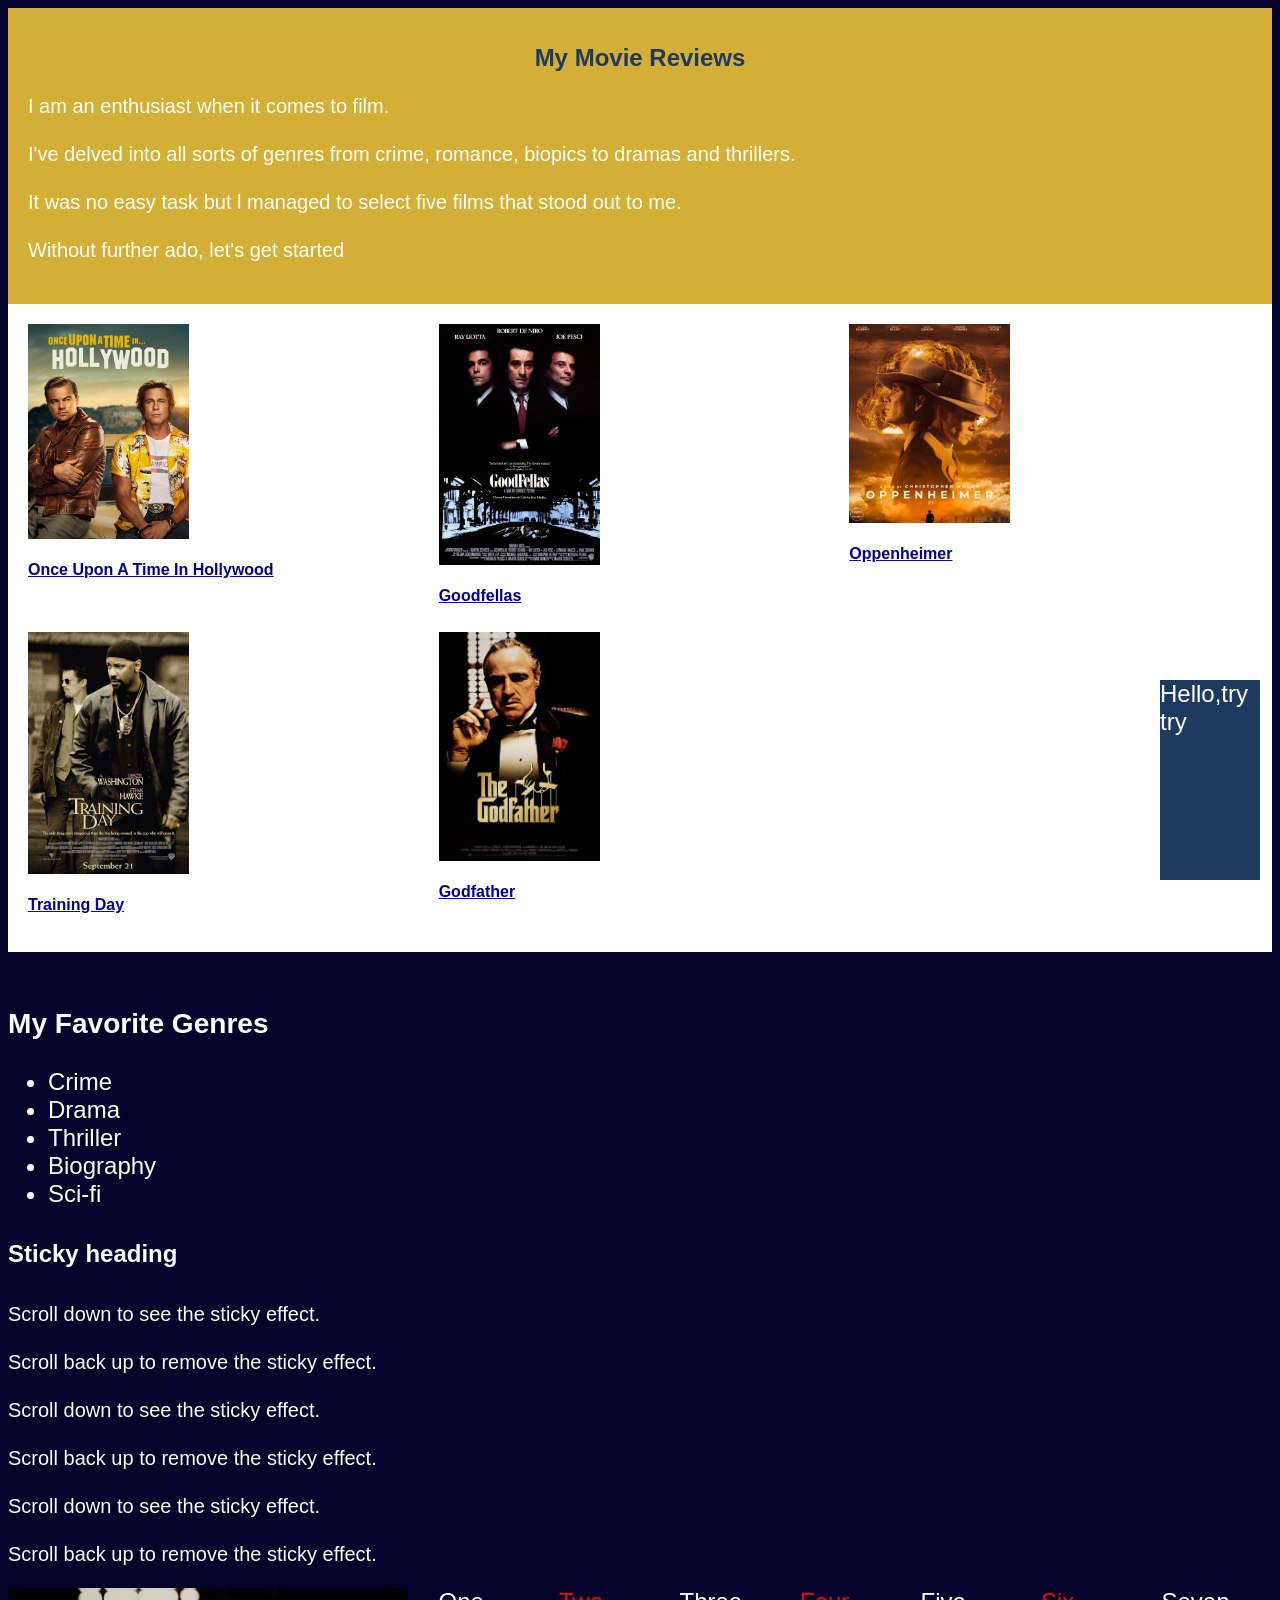
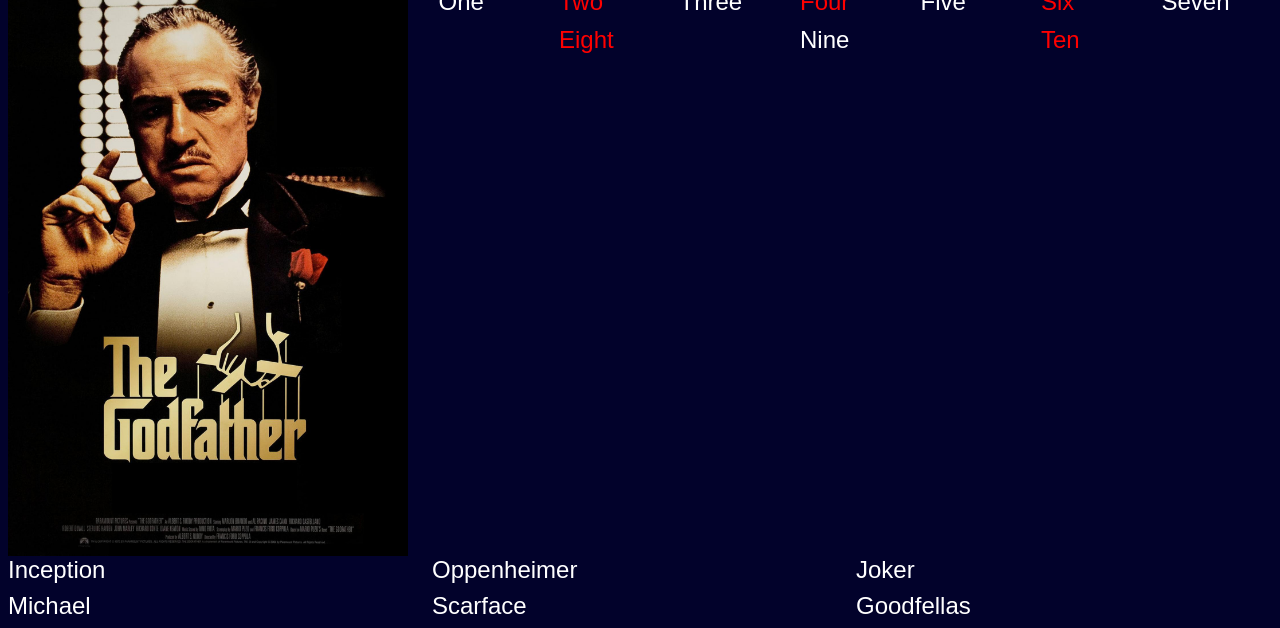
<file: index.html>
<!DOCTYPE html>
<html>
    <head>
        <meta name="viewport" content="width=device-width, initial-scale=1.0">
        <meta charset="UTF-8">
        <title>My Movie Reviews</title>
        <link rel="stylesheet" href="style.css">
    </head>

<body>
    <header>
<h1>My Movie Reviews</h1>
<p>I am an enthusiast when it comes to film.</p>
<p>I've delved into all sorts of genres from crime, romance, biopics to dramas and thrillers.</p>
<p>It was no easy task but l managed to select five films that stood out to me.</p>
<p>Without further ado, let's get started</p>
    </header>

    <main>
<section class="movie-grid">
    <article class="movie-card">
    <a href="once-upon.html">
<img class="movie-poster" src="images/once-upon.jpeg" alt="Once Upon poster">
<h3 class="movie-title">Once Upon A Time In Hollywood</h3>
    </a>
     </article>
      <article class="movie-card">
        <a href="goodfellas.html">
        <img class="movie-poster" src="images/goodfellas.jpeg" alt="Goodfellas poster">
    <h3 class="movie-title">Goodfellas</h3>
        </a>
      </article>
        <article class="movie-card">
        <a href="oppenheimer.html">
        <img  class="movie-poster" src="images/oppenheimer.jpeg" alt="Oppenheimer movie poster">
    <h3 class="movie-title">Oppenheimer</h3>
        </a>
    </article>
    <article class="movie-card">
    <a href="training-day.html">
         <img class="movie-poster" src="images/training-day.jpeg" alt="Training Day Poster">
    <h3 class="movie-title">Training Day</h3>
    </a>
    </article>
    <article class="movie-card">
    <a href="godfather.html">
        <img class="movie-poster" src="images/godfather.jpeg" alt="Godather poster">
    <h3 class="movie-title">Godfather</h3>
        </a>
    </article>
      </section>
      </main>
      <br>
<section>
<h3>My Favorite Genres</h3>
<ul>
    <li>Crime</li>
    <li>Drama</li>
    <li>Thriller</li>
    <li>Biography</li>
    <li>Sci-fi</li>
</ul>
<h4 id="test">Sticky heading</h4>

    <p>Scroll down to see the sticky effect.</p>
    <p>Scroll back up to remove the sticky effect.</p>
    <p>Scroll down to see the sticky effect.</p>
    <p>Scroll back up to remove the sticky effect.</p>
    <p>Scroll down to see the sticky effect.</p>
    <p>Scroll back up to remove the sticky effect.</p>

    <div class="box">
        Hello,try try
    </div>
</section>
<section class="movie-section">
        <img id="godfather-poster" src="images/godfather.jpeg" alt="Godather poster">
        
<div class="flex-container">
    <div class="flex-item">One</div>
    <div class="flex-item">Two</div>
    <div class="flex-item">Three</div>
    <div class="flex-item">Four</div>
    <div class="flex-item">Five</div>
    <div class="flex-item">Six</div>
    <div class="flex-item">Seven</div>
    <div class="flex-item">Eight</div>
    <div class="flex-item">Nine</div>
    <div class="flex-item">Ten</div>
</div>
</section>
<div class="movie-grid">
    <div>Inception</div>
    <div>Oppenheimer</div>
    <div>Joker</div>  
    <div>Michael</div>
    <div>Scarface</div>
    <div>Goodfellas</div>
 </div>

    </main>
</body>
   </html>
</file>
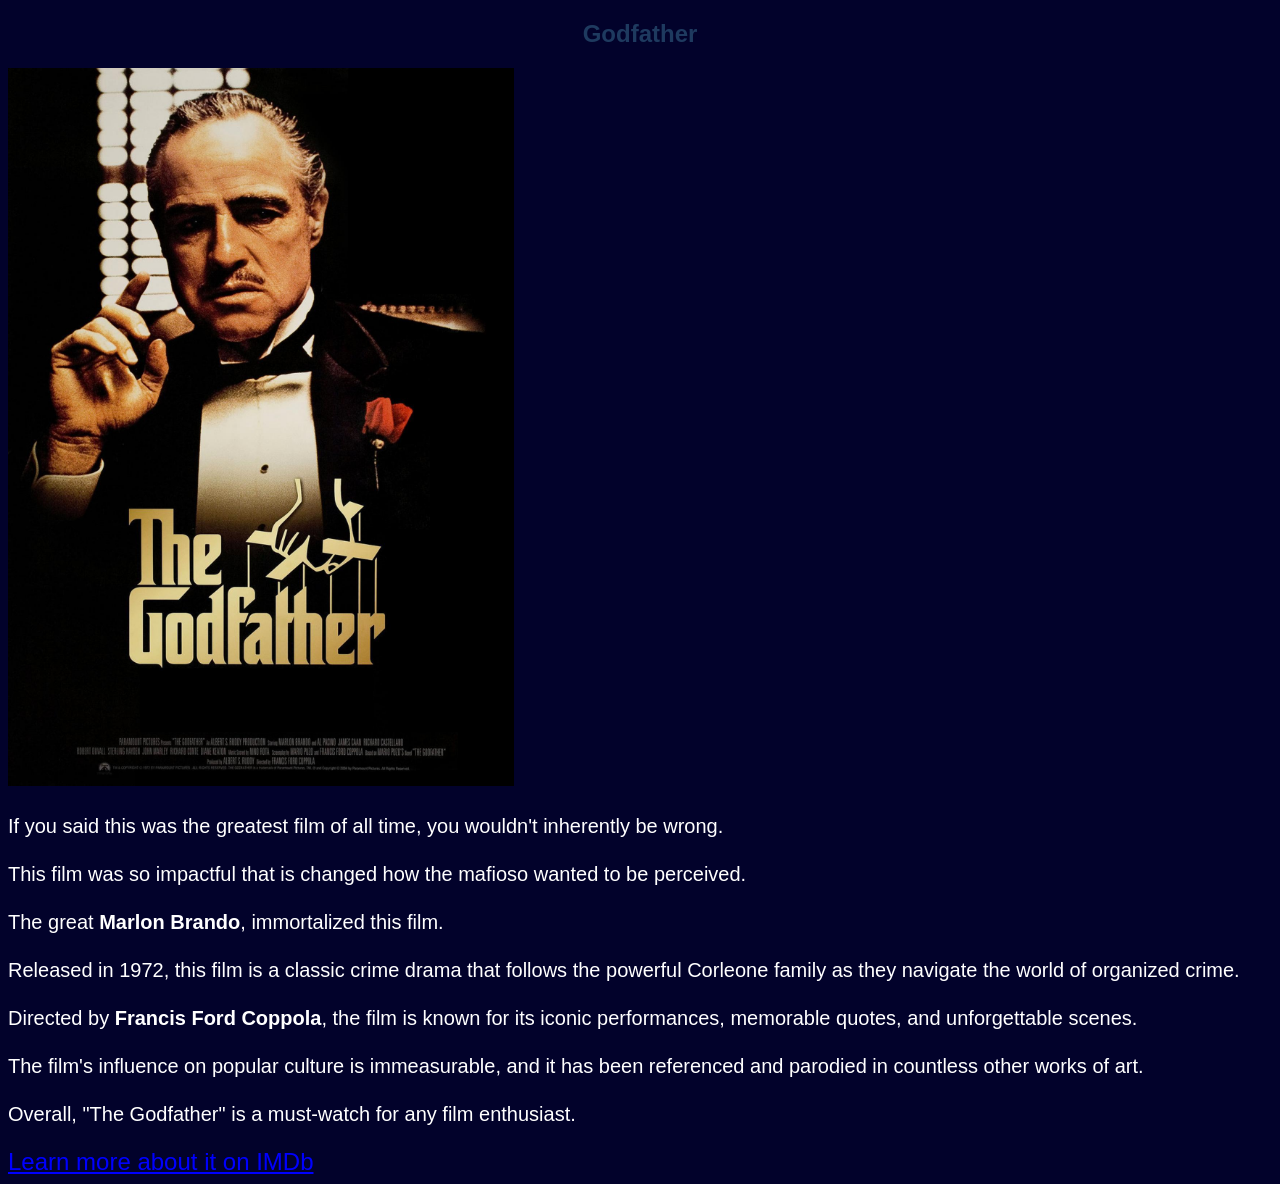
<file: godfather.html>
<!DOCTYPE html>
<html lang="en">
<head>
    <meta charset="UTF-8">
    <meta name="viewport" content="width=device-width, initial-scale=1.0">
    <title>Godfather</title>
    <link rel="stylesheet" href="style.css">
</head>
<body>
    <section>
        <h1>Godfather</h1>
        <img class="movie-poster" src="images/godfather.jpeg" alt="Godfather Poster">

        <p>If you said this was the greatest film of all time, you wouldn't inherently be wrong.</p>
        <p>This film was so impactful that is changed how the mafioso wanted to be perceived.</p>
        <p>The great <strong>Marlon Brando</strong>, immortalized this film.</p>
        <p>Released in 1972, this film is a classic crime drama that follows the powerful Corleone family as they navigate the world of organized crime.</p>
        <p>Directed by <strong>Francis Ford Coppola</strong>, the film is known for its iconic performances, memorable quotes, and unforgettable scenes.</p>
        <p>The film's influence on popular culture is immeasurable, and it has been referenced and parodied in countless other works of art.</p>
        <p>Overall, "The Godfather" is a must-watch for any film enthusiast.</p>
    </section>

    <footer>
        <a href="https://www.imdb.com/title/tt0068646/">Learn more about it on IMDb</a>
    </footer>
</body>
</html>
</file>
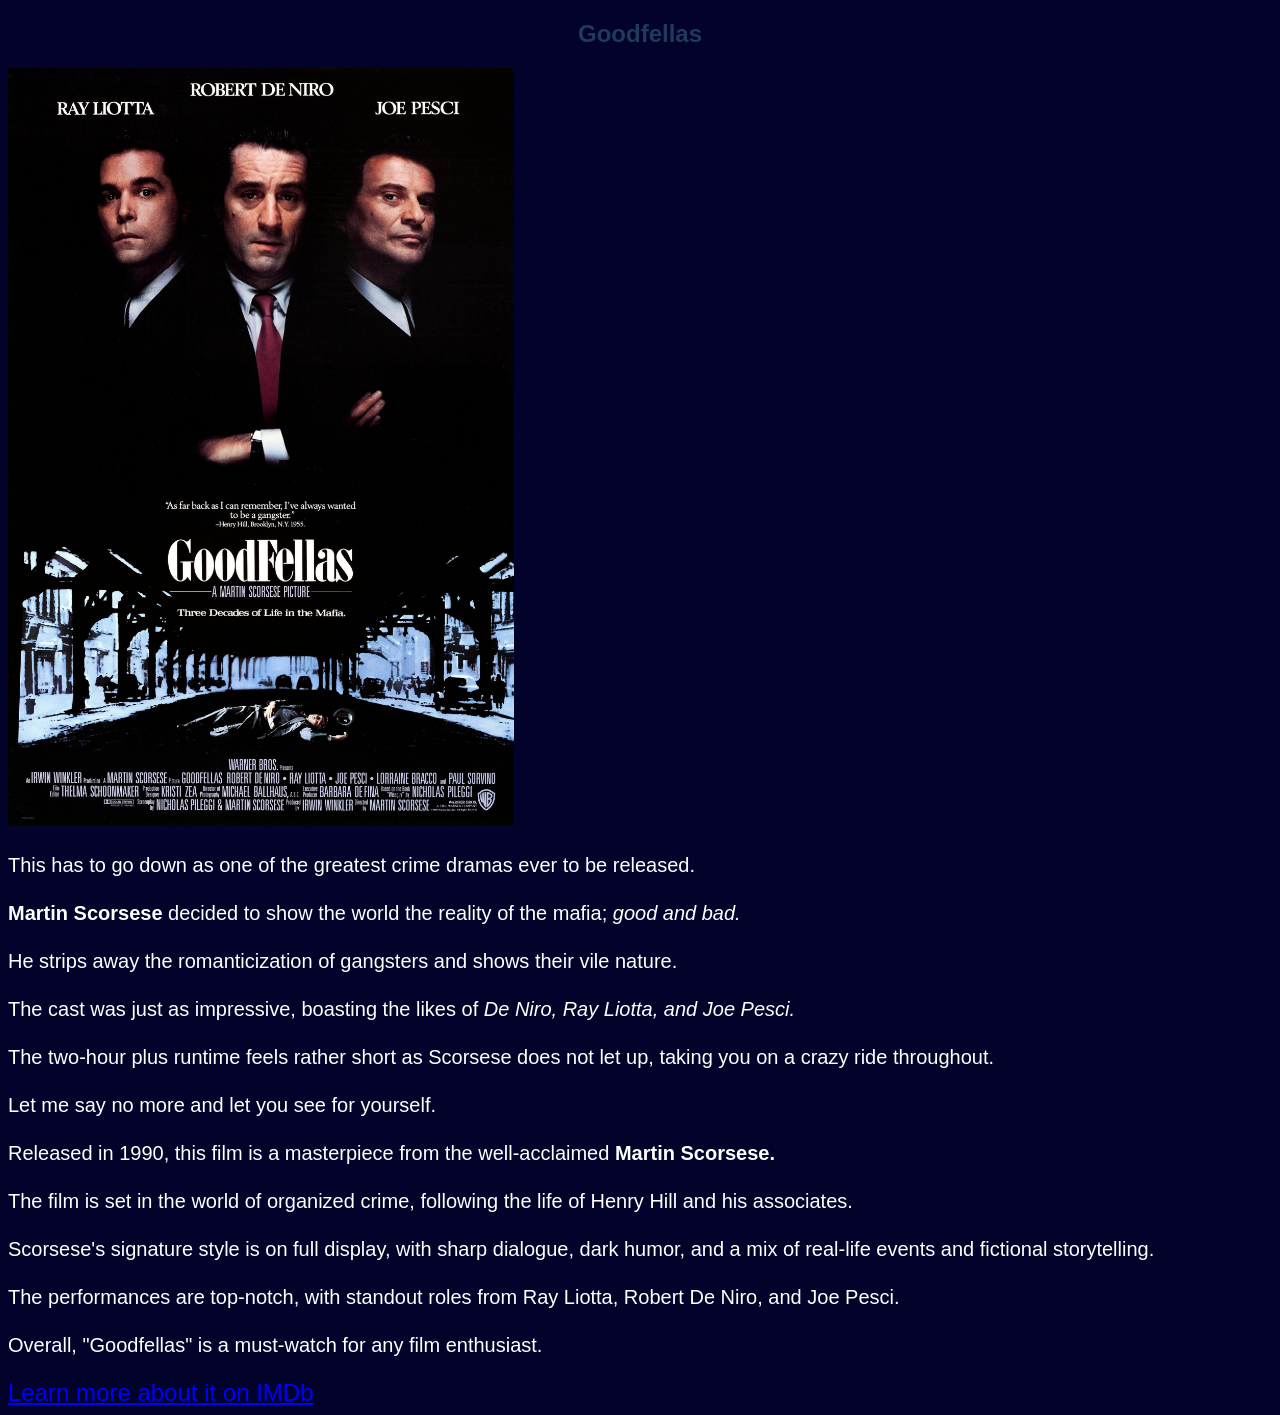
<file: goodfellas.html>
<!DOCTYPE html>
<html lang="en">
<head>
    <meta charset="UTF-8">
    <meta name="viewport" content="width=device-width, initial-scale=1.0">
    <title>Goodfellas</title>
    <link rel="stylesheet" href="style.css">
</head>
<body>
    <section>
        <h1>Goodfellas</h1>
        <img class="movie-poster" src="images/goodfellas.jpeg" alt="Goodfellas poster">

        <p>This has to go down as one of the greatest crime dramas ever to be released.</p>
        <p><strong>Martin Scorsese</strong> decided to show the world the reality of the mafia; <em>good and bad.</em></p>
        <p>He strips away the romanticization of gangsters and shows their vile nature.</p>
        <p>The cast was just as impressive, boasting the likes of <em>De Niro, Ray Liotta, and Joe Pesci.</em></p>
        <p>The two-hour plus runtime feels rather short as Scorsese does not let up, taking you on a crazy ride throughout.</p>
        <p>Let me say no more and let you see for yourself.</p>
        <p>Released in 1990, this film is a masterpiece from the well-acclaimed <strong>Martin Scorsese.</strong></p>
        <p>The film is set in the world of organized crime, following the life of Henry Hill and his associates.</p>
        <p>Scorsese's signature style is on full display, with sharp dialogue, dark humor, and a mix of real-life events and fictional storytelling.</p>
        <p>The performances are top-notch, with standout roles from Ray Liotta, Robert De Niro, and Joe Pesci.</p>
        <p>Overall, "Goodfellas" is a must-watch for any film enthusiast.</p>
    </section>


    <footer>
        <a href="https://www.imdb.com/title/tt0099685/">Learn more about it on IMDb</a>
    </footer>
</file>
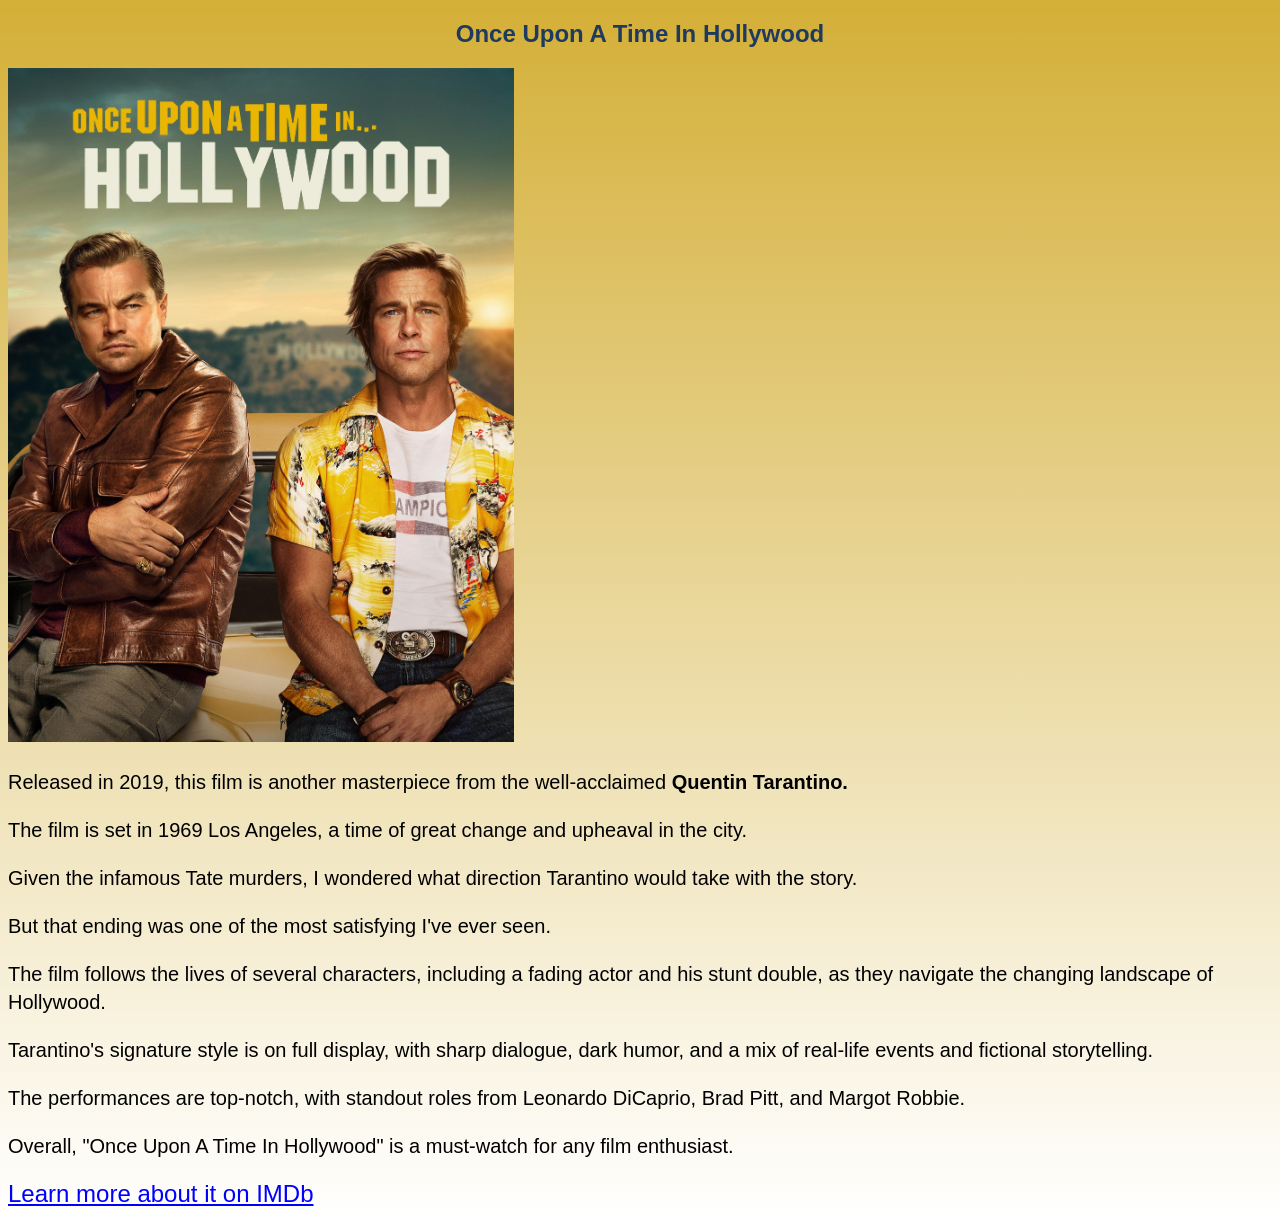
<file: once-upon.html>
<!DOCTYPE html>
<html lang="en">
<head>
    <meta charset="UTF-8">
    <meta name="viewport" content="width=device-width, initial-scale=1.0">
    <title>Once Upon A Time In Hollywood</title>
    <link rel="stylesheet" href="style.css">
</head>
<body id="once-upon-page">
    <section>
        <h1>Once Upon A Time In Hollywood</h1>
        <img class="movie-poster" src="images/once-upon.jpeg" alt="Once Upon poster">

        <p>Released in 2019, this film is another masterpiece from the well-acclaimed <strong>Quentin Tarantino.</strong></p>
        <p>The film is set in 1969 Los Angeles, a time of great change and upheaval in the city.</p>
        <p>Given the infamous Tate murders, I wondered what direction Tarantino would take with the story.</p>
        <p>But that ending was one of the most satisfying I've ever seen.</p>
        <p>The film follows the lives of several characters, including a fading actor and his stunt double, as they navigate the changing landscape of Hollywood.</p>
        <p>Tarantino's signature style is on full display, with sharp dialogue, dark humor, and a mix of real-life events and fictional storytelling.</p>
        <p>The performances are top-notch, with standout roles from Leonardo DiCaprio, Brad Pitt, and Margot Robbie.</p>
        <p>Overall, "Once Upon A Time In Hollywood" is a must-watch for any film enthusiast.</p>
    </section>

    <footer>
        <a href="https://www.imdb.com/title/tt7131622">Learn more about it on IMDb</a>
    </footer>
</body>
</html>
</file>
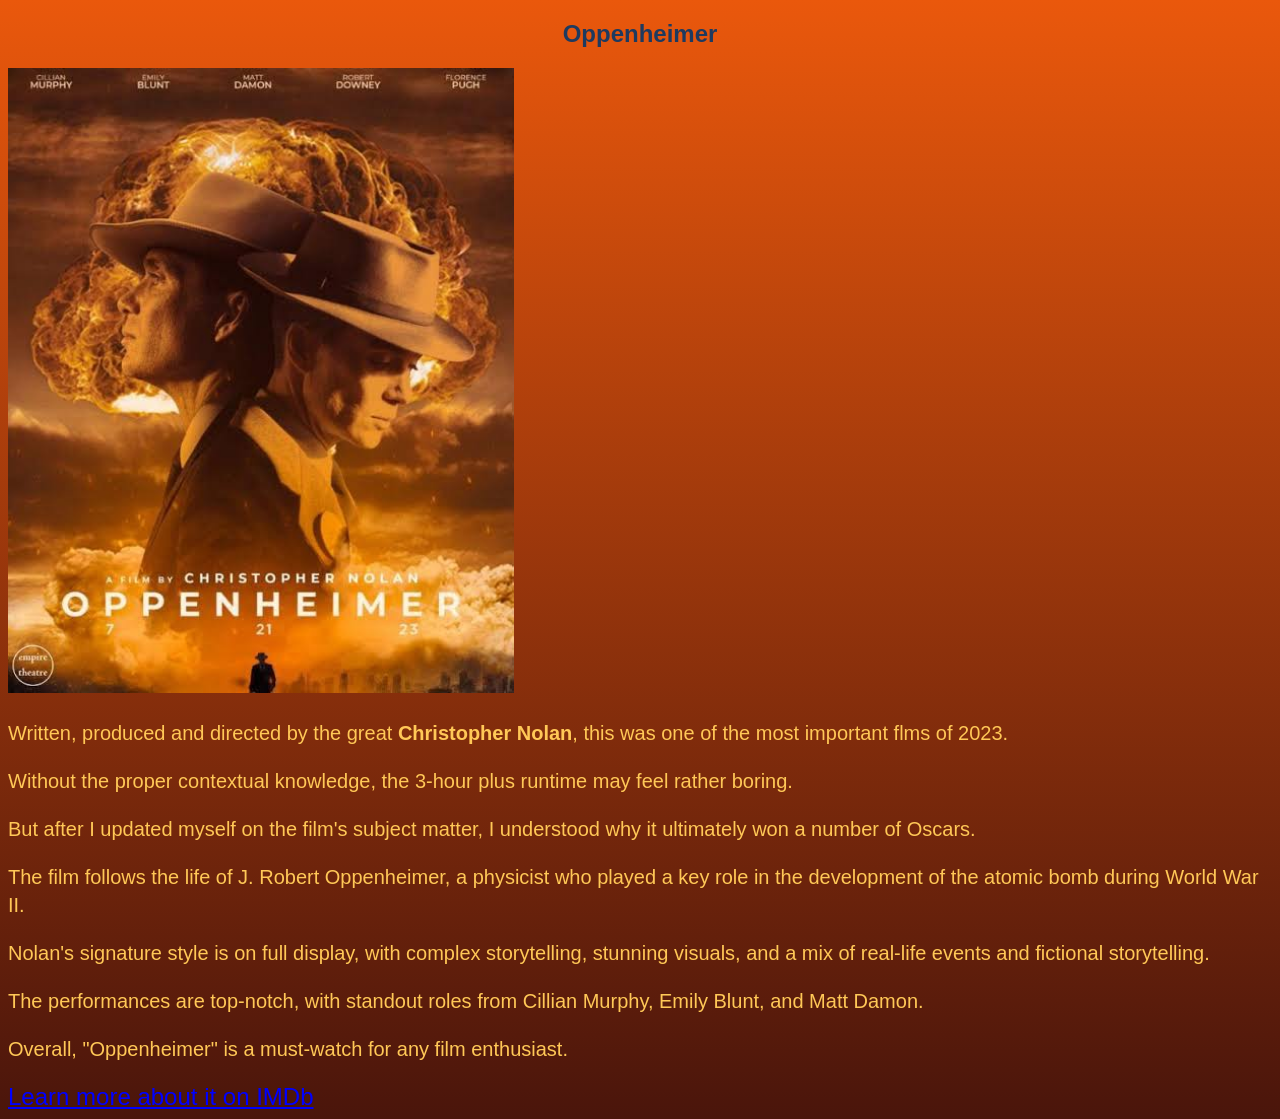
<file: oppenheimer.html>
<!DOCTYPE html>
<html lang="en">
<head>
    <meta charset="UTF-8">
    <meta name="viewport" content="width=device-width, initial-scale=1.0">
    <title>Oppenheimer</title>
    <link rel="stylesheet" href="style.css">
</head>
<body id="oppenheimer-page">
    <section>
        <h1>Oppenheimer</h1>
        <img class="movie-poster" src="images/oppenheimer.jpeg" alt="Oppenheimer movie poster">

        <p>Written, produced and directed by the great <strong>Christopher Nolan</strong>, this was one of the most important flms of 2023.</p>
        <p>Without the proper contextual knowledge, the 3-hour plus runtime may feel rather boring.</p>
        <p>But after I updated myself on the film's subject matter, I understood why it ultimately won a number of Oscars.</p>
        <p>The film follows the life of J. Robert Oppenheimer, a physicist who played a key role in the development of the atomic bomb during World War II.</p>
        <p>Nolan's signature style is on full display, with complex storytelling, stunning visuals, and a mix of real-life events and fictional storytelling.</p>
        <p>The performances are top-notch, with standout roles from Cillian Murphy, Emily Blunt, and Matt Damon.</p>
        <p>Overall, "Oppenheimer" is a must-watch for any film enthusiast.</p>
    </section>

    <footer>
        <a href="https://www.imdb.com/title/tt15398776/">Learn more about it on IMDb</a>
    </footer>
</file>
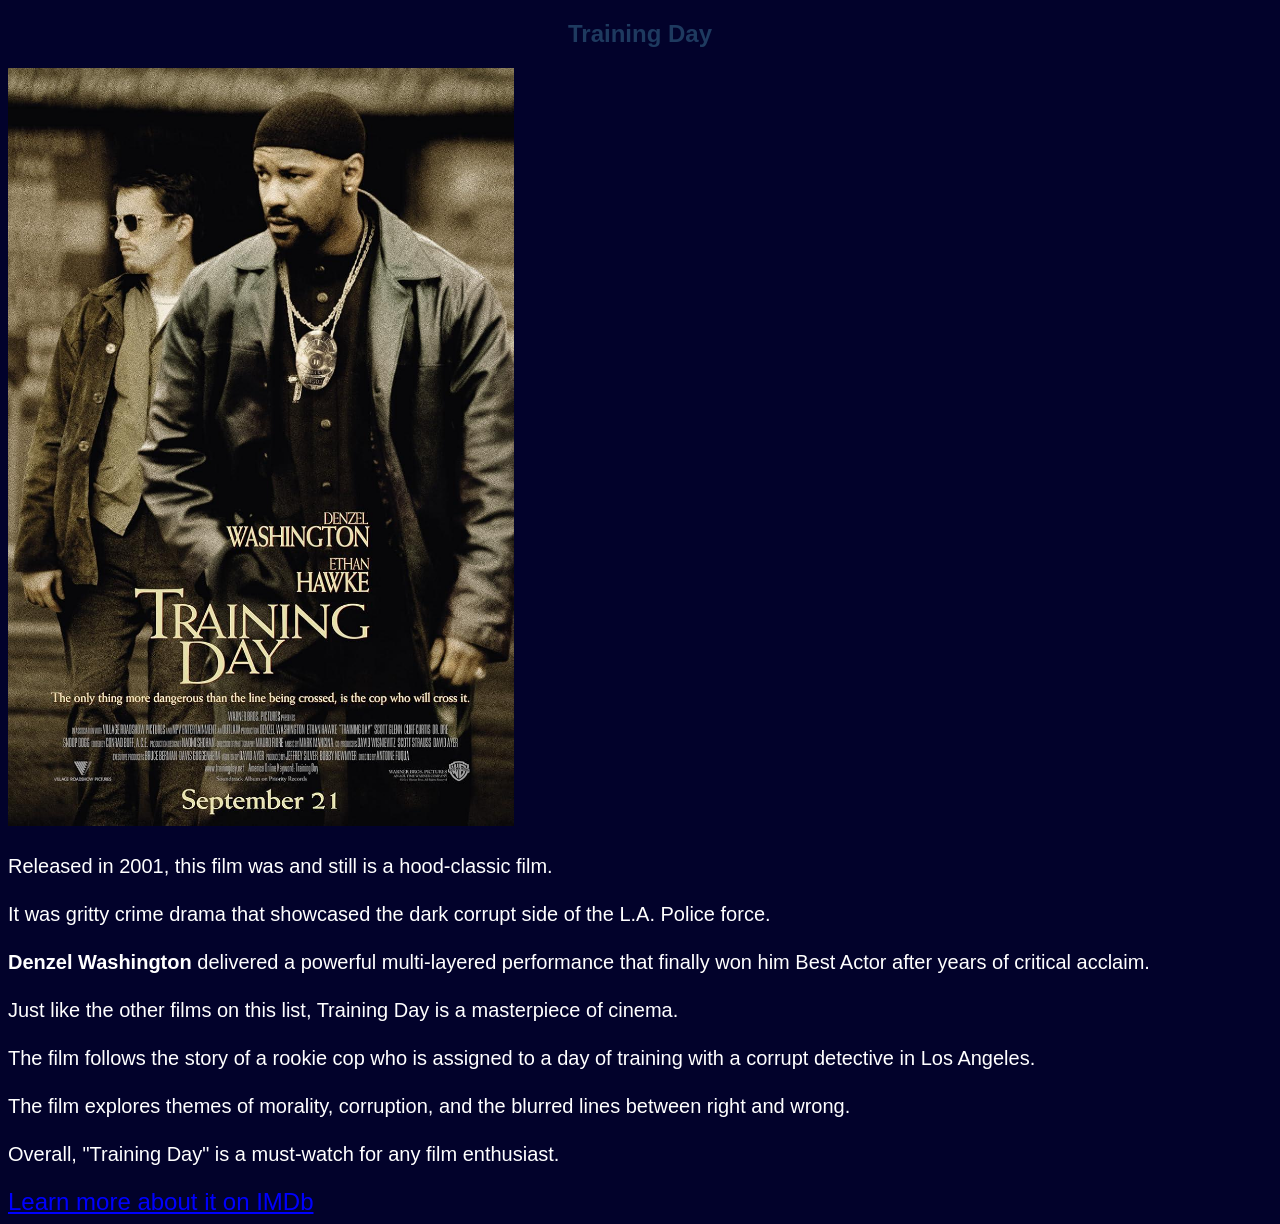
<file: training-day.html>
<!DOCTYPE html>
<html lang="en">
<head>
    <meta charset="UTF-8">
    <meta name="viewport" content="width=device-width, initial-scale=1.0">
    <title>Training Day</title>
    <link rel="stylesheet" href="style.css">
</head>
<body>
    <section>
        <h1>Training Day</h1>
        <img class="movie-poster" src="images/training-day.jpeg" alt="Training Day Poster">

        <p>Released in 2001, this film was and still is a hood-classic film.</p>
        <p>It was gritty crime drama that showcased the dark corrupt side of the L.A. Police force.</p>
        <p><strong>Denzel Washington</strong> delivered a powerful multi-layered performance that finally won him Best Actor after years of critical acclaim.</p>
        <p>Just like the other films on this list, Training Day is a masterpiece of cinema.</p>
        <p>The film follows the story of a rookie cop who is assigned to a day of training with a corrupt detective in Los Angeles.</p>
        <p>The film explores themes of morality, corruption, and the blurred lines between right and wrong.</p>
        <p>Overall, "Training Day" is a must-watch for any film enthusiast.</p>
    </section>

    <footer>
        <a href="https://www.imdb.com/title/tt0139654/">Learn more about it on IMDb</a>
    </footer>
</body>
</html>
</file>
<file: style.css>
body {
    background-color: rgb(2, 2, 43);
    color: white;
    font-family: Arial, sans-serif;
    font-size: 18px;
}

h1 {
    color: #1e3a5f;
    text-align: center;
    font-size: 36px;
    font-weight: bold;
}

p {
    font-size: 18px;
    line-height: 1.4;
}


.movie-title {
    font-size: 20px;
    font-weight: bold;
    color: darkblue;
}

.movie-card {
    width: 100%;
    height: 300px;
    object-fit: contain;
}

header {
    background-color: #d4af37;
    padding: 20px;
}

main {
    background-color: white;
    padding: 20px;
}

.movie-section {
    display: flex;
    align-items: flex-start;
    gap: 20px;
}

.flex-container {
    display: flex;
    flex-direction: row;
    gap: 10px;
    flex-wrap: wrap;
    flex-grow: 1;
    justify-content: space-evenly;
    align-content: center;
}

.flex-item {
    flex-basis: 100px;
}

#godfather-poster {
    width: 400px;
    height: auto;
}

.box {
    width: 100px;
    height: 200px;
    background-color: #1e3a5f;
    position: fixed;
    bottom: 20px;
    right: 20px;
    transition: transform 0.5s;
}

.box:hover {
    transform: translateY(20px);
}

#test {
    position: sticky;
    top: 200px;
}

a {
    color: blue;
    transition: color 0.9s;
}

a:hover{
    color: red;
}

a:active{
    color: green;
}

.flex-container div:nth-child(even) {
    color: red;
}

.movie-poster {
    width: 40%;
    height: 70%;
    transition: transform 0.5s;
}

.movie-poster:hover {
    transform: scale(1.1);
}

@media (min-width: 1000px) {
    h1 {
        font-size: 24px;
    }
    
    .movie-poster {
        height: auto;
        max-width: 100%;
    }

    #godfather-poster {
        max-width: 70%;
        height: auto;  
    }

    .movie-title {
        font-size: 16px;
    }

    body {
        font-size: 24px;
        font-family: Arial, sans-serif;
    }

    p {
        font-size: 20px;
    }

    .movie-grid {
        display: grid;
        grid-template-columns: repeat(3, 1fr);
        gap: 8px;
    }
}

#once-upon-page {
    background: linear-gradient(to bottom, #d4af37, white);
    color: black;
}

#oppenheimer-page {
    background: linear-gradient(to bottom, #ea580c, #4a150b);
    color: #ffc857;
}
</file>
